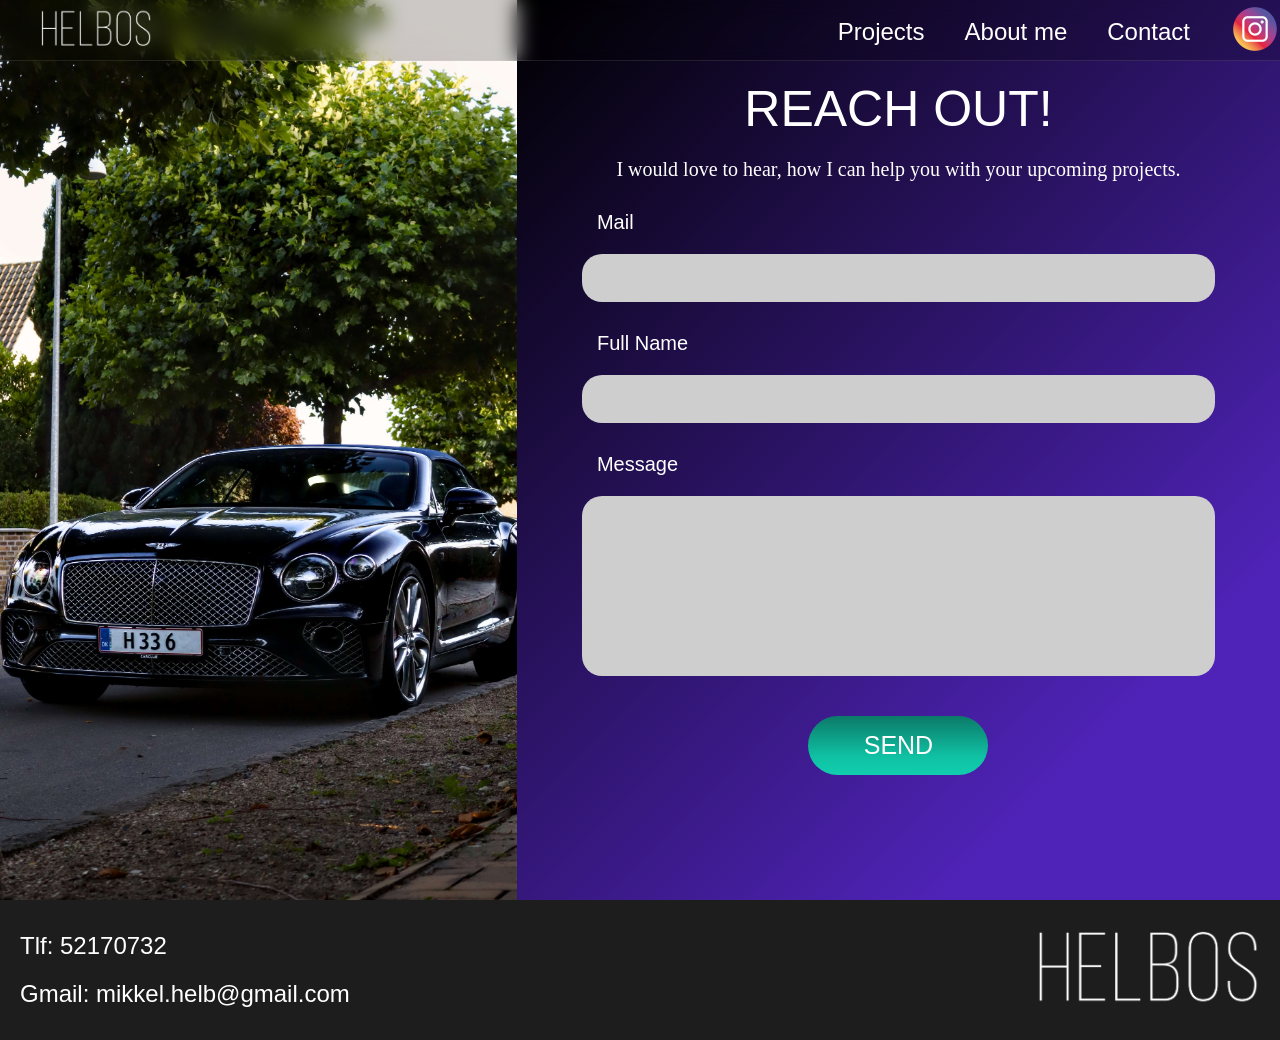
<file: contact.html>
<!DOCTYPE html>
<html lang="en">
<head>
    <meta charset="UTF-8">
    <meta name="viewport" content="width=device-width, initial-scale=1.0">
    <title>Portfolio</title>
    <link rel="stylesheet" href="contact.css">
</head>

<body>

<nav>
    <ul class="navbar bebas-neue-regular">
        <li class="logo">
            <a href="index.html">
                <img src="billeder/logohvidt.png" alt="logo">
            </a>
        </li>


        <li class="spacer"></li>

        <li><a href="projects.html">Projects</a></li>
        <li><a href="aboutme.html">About me</a></li>
        <li><a href="contact.html">Contact</a></li>
        <li><a class="ig-icon" href="https://www.instagram.com/helbos.raw/?hl=da" target="_blank"><img src="billeder/IG-logo.png" alt="instagram"></a></li>
    </ul>
</nav>

<main>
    <div class="left-banner"></div>

    <div class="right-panel">
        <h1 class="bebas-neue-regular">REACH OUT!</h1>
        <p class="top-text">I would love to hear, how I can help you with your upcoming projects.</p>

        <label class="bebas-neue-regular">Mail</label>
        <input type="email" class="input-box">

        <label class="bebas-neue-regular">Full Name</label>
        <input type="text" class="input-box">

        <label class="bebas-neue-regular">Message</label>
        <textarea class="input-box message-box"></textarea>

        <a href="mailto:mikkel.helb@gmail.com" class="send-btn bebas-neue-regular" style="text-align: center; text-decoration: none;">SEND</a>
    </div>
</main>
<footer>
<div class="container">
        <div class="contact">
            <h2 class="bebas-neue-regular">Tlf: 52170732</h2>
            <h2 class="bebas-neue-regular">Gmail: mikkel.helb@gmail.com</h2>
    </div>

    <div class="footer-spacer"></div>

    <div class="footer-logo">
        <img src="billeder/logohvidt.png" alt="logo">
    </div>
</div>
</footer>
</file>
<file: contact.css>
* {
    margin: 0;
    padding: 0;
}

body {
    background-color: black;
    background-repeat: no-repeat;
    background-size: cover;
    font-family: verdana;

}

/* FONT */
.bebas-neue-regular {
    font-family: "Bebas Neue", sans-serif;
    font-weight: 500;
}

/* NAVBAR */
.navbar {
    width: 100vw;
    position: fixed;
    max-height: 110px;
    height: 60px;
    display: flex;
    align-items: center;
    z-index: 10;
     background: rgba(0, 0, 0, 0.2); /* transparent dark tint */
    backdrop-filter: blur(10px);
    border-bottom: 1px solid rgba(255, 255, 255, 0.1); /* subtle glass edge */
}

.navbar li {
    padding-top: 3px;
    list-style: none;
    padding-left: 40px;
}

.navbar li a {
    font-size: 1.5em;
    text-decoration: none;
    color: white;
}

.navbar img {
    height: 50px;
}

.spacer {
    flex: 1;
    max-width: 870px;
}

/*banner*/
main{
    display: flex;
    height: 100vh;
    width: 100vw;
}

.left-banner {
    width: 60%;
    height: 100%;
    background-image: url("billeder/IMG_6834.jpeg");
    background-size: cover;
    background-position: center;
}

.right-panel {
    align-items: center;
    width: 70%;
    padding: 80px;
    color: white;
    display: flex;
    flex-direction: column;
    gap: 20px;

    /* gradient baggrund */
    background: linear-gradient(
        135deg,
        #000000 0%,
        #4F23B8 80%,
        #4F23B8 150%);
}

label {
    font-size: 20px;
    margin-top: 10px;
    align-self: flex-start;
}

.input-box {
    width: 100%;
    padding: 15px;
    border-radius: 20px;
    border: none;
    background-color: rgb(206, 206, 206);
    font-size: 16px;
}

.message-box {
    height: 150px;
    resize: none;
}

.send-btn {
    margin-top: 20px;
    padding: 15px;
    width: 150px;
    border: none;
    border-radius: 40px;
    background: linear-gradient(
        180deg,
        #0b7a68 0%,
        #10c2a4 70%,
        #15F6D0 200%
    );
    color: rgb(255, 255, 255);
    font-size: 25px;
    cursor: pointer;
}

.right-panel h1{
font-size: 50px
}

.top-text{
    font-size: 20px;
}

/* FOOTER */
.container {
    display: flex;
    justify-content: flex-end;
    align-items: center;
    background-color: #1d1d1d;
    height: 140px;
    width: 100%;
}

.footer-logo img {
    height: 100px;
    margin-right: 20px;
}

.contact{
    display: flex;
    flex-direction: column;
    gap: 20px;
}

.contact h2 {
    display: flex;
    color: white;
    flex-direction: column;
    margin-left: 20px;

}
.footer-spacer {
    flex: 1;}
    
    @media (max-width: 768px) {

       /* NAVBAR */
    .navbar {
        height: 55px; /* mindre højde */
        padding: 0 10px;
    }

    .navbar li {
        padding-left: 15px;
    }

    .navbar li a {
        font-size: 1.1em; /* mindre tekst */
    }

    .navbar img {
        height: 35px; /* mindre logo */
    }

    .spacer {
        display: none; /* fjerner tom plads */
    }


    /* MAIN – stack alt ovenpå hinanden */
    main {
        flex-direction: column;
        width: 100%;        /* ingen 100vw */
        height: auto;       /* ingen 100vh */
        padding-top: 60px;  /* plads under navbar */
        overflow-x: hidden; /* ingen horisontal scroll */
    }

    .left-banner {
        width: 100%;
        height: 300px;
        background-size: cover;
        background-position: center 70%;
    }

    .right-panel {
        width: 100%;
        padding: 30px 20px;
        display: flex;
        flex-direction: column;
        gap: 20px;
        text-align: center;
        align-items: center;
        box-sizing: border-box;
    }

    .right-panel h1 {
        font-size: 2rem;
    }

    .top-text {
        font-size: 1.1rem;
        max-width: 90%;
    }

    label {
        align-self: flex-start;
        margin-left: 5px;
        font-size: 1.1rem;
    }

    .input-box {
        width: 100%;
        padding: 14px;
        border-radius: 15px;
        font-size: 1rem;
        box-sizing: border-box;
    }

    .message-box {
        height: 130px;
    }

    .send-btn {
        width: 140px;
        padding: 12px;
        font-size: 1.2rem;
        border-radius: 30px;
    }


    /* FOOTER – samme som de andre sider */
    .container {
        flex-direction: column;
        justify-content: center;
        align-items: center;
        width: 100%;       /* ingen 100vw */
        height: auto;
        padding: 20px 0;
        text-align: center;
    }

    .contact {
        gap: 10px;
        margin-bottom: 15px;
    }

    .contact h2 {
        margin-left: 0;
        font-size: 1.2rem;
    }

    .footer-logo img {
        height: 70px;
        margin-top: 10px;
    }
}
</file>
